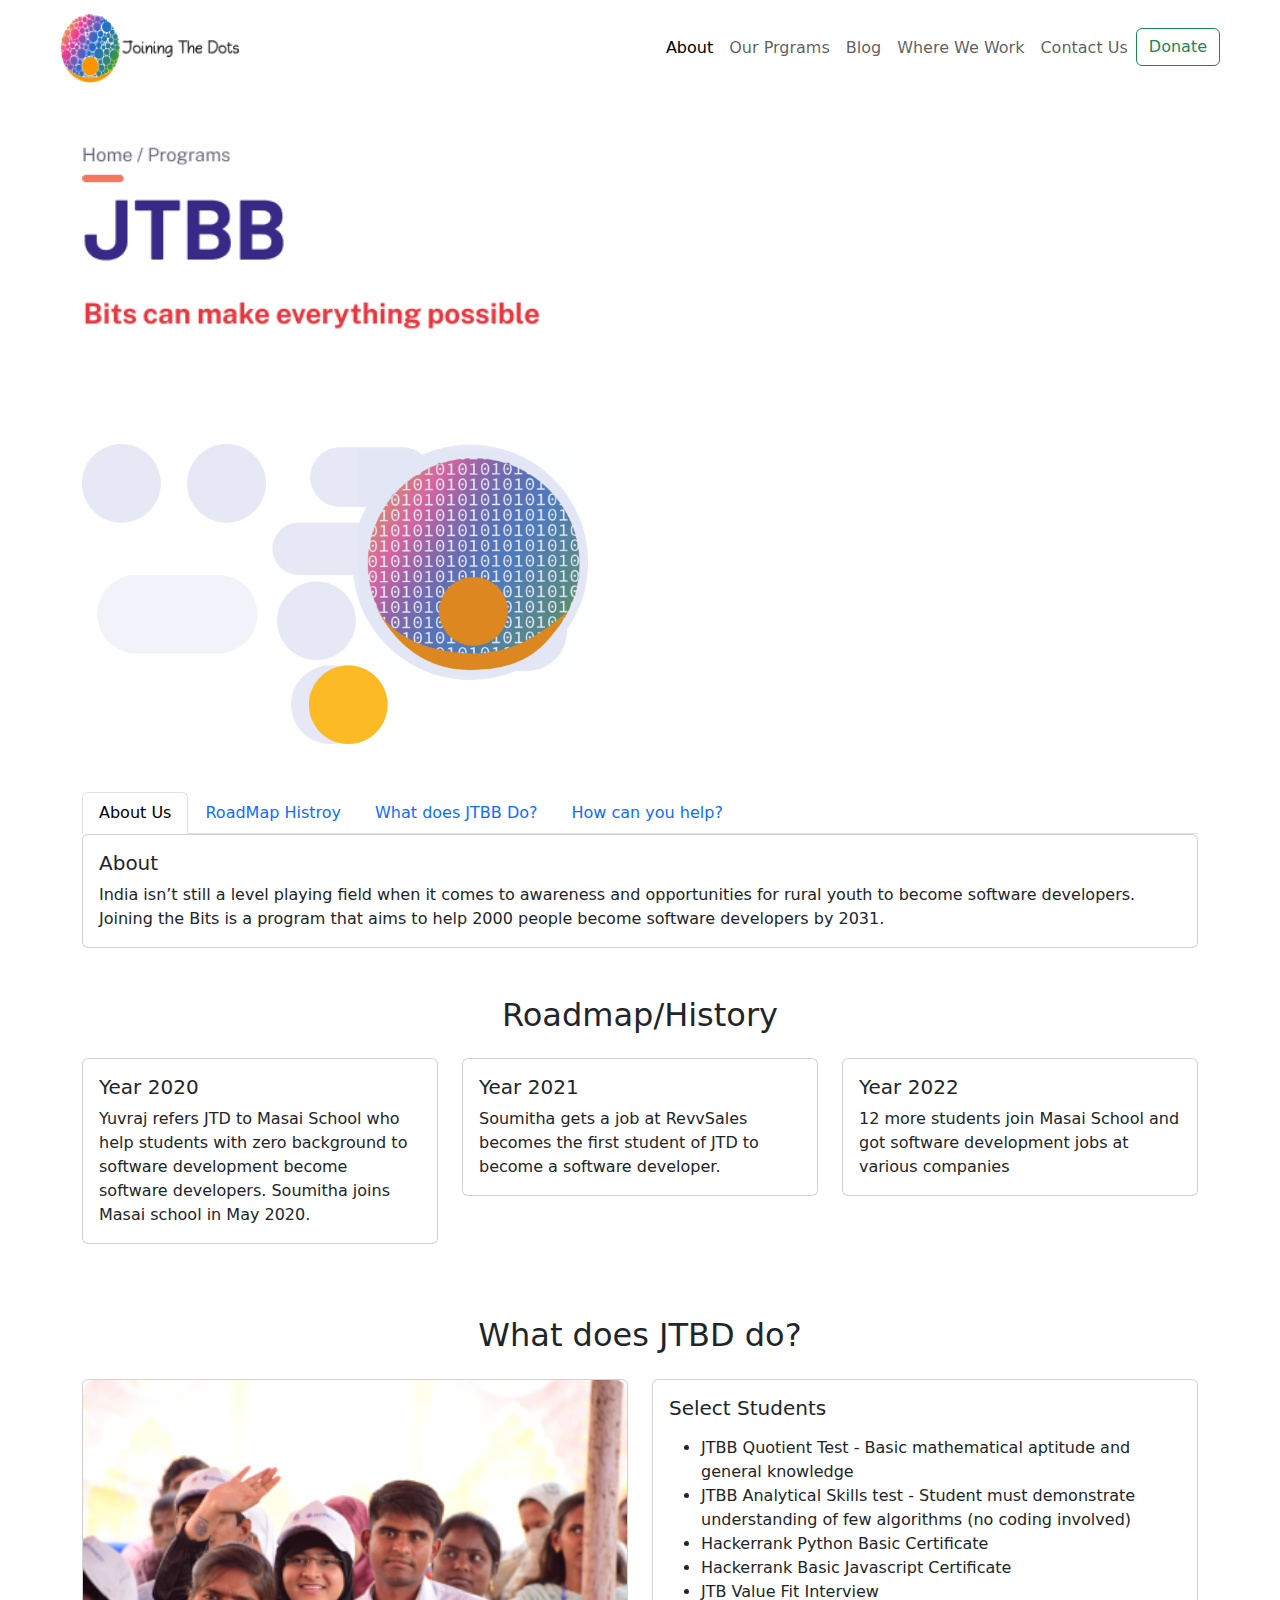
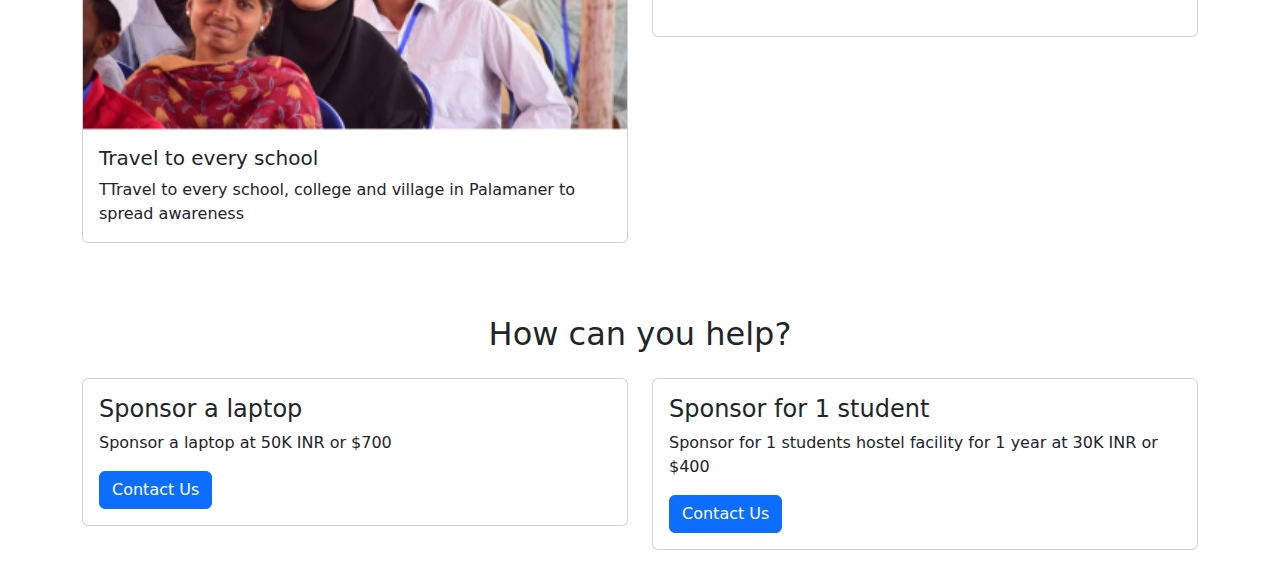
<file: jtbb.html>
<!DOCTYPE html>
<html lang="en">
  <head>
    <meta charset="UTF-8" />
    <meta name="viewport" content="width=device-width, initial-scale=1.0" />
    <title>JTBB Program</title>
    <link rel="stylesheet" href="style.css" />
    <link
      rel="stylesheet"
      href="https://cdn.jsdelivr.net/npm/bootstrap@5.2.3/dist/css/bootstrap.min.css"
    />

    <link
      rel="stylesheet"
      href="https://maxcdn.bootstrapcdn.com/font-awesome/4.7.0/css/font-awesome.min.css"
    />
    <script src="https://code.jquery.com/jquery-3.5.1.min.js"></script>
    <script src="https://cdn.jsdelivr.net/npm/popper.js@1.16.0/dist/umd/popper.min.js"></script>
    <script src="https://stackpath.bootstrapcdn.com/bootstrap/4.5.0/js/bootstrap.min.js"></script>
  </head>
  <body>
    <!-- Navbar -->
    <nav class="navbar navbar-expand-lg navbar-light">
        <a class="navbar-brand" href="#">
            <img src="./images/Logo.png" width="180px" height="70px" class="d-inline-block align-top" alt="">
        </a>
        <button class="navbar-toggler" type="button" data-toggle="collapse" data-target="#navbarNavAltMarkup"
            aria-controls="navbarNavAltMarkup" aria-expanded="false" aria-label="Toggle navigation">
            <span class="navbar-toggler-icon"></span>
        </button>
        <div class="collapse navbar-collapse" id="navbarNavAltMarkup">
            <div class="navbar-nav">
                <a class="nav-item nav-link active" href="#">About</a>
                <a class="nav-item nav-link" href="#">Our Prgrams</a>
                <a class="nav-item nav-link" href="#">Blog</a>
                <a class="nav-item nav-link" href="#">Where We Work</a>
                <a class="nav-item nav-link" href="#">Contact Us</a>
                <form class="form-inline">
                    <button class="btn btn-outline-success" type="button">Donate</button>
                </form>
            </div>
        </div>
    </nav>
    </div>
    
    <!-- background -->
    <div class="container mt-5">
        <img src="./images/Who we are.png" alt="Overlapping Image 1" class="overlapping-image">
        <img src="./images/Creative.png" alt="Overlapping Image 2" class="overflowing-image">
    </div>

    <div class="container mt-5">
      <ul class="nav nav-tabs" id="myTab" role="tablist">
        <li class="nav-item">
          <a
            class="nav-link active"
            id="home-tab"
            data-toggle="tab"
            href="#home"
            role="tab"
            aria-controls="home"
            aria-selected="true"
            >About Us</a
          >
        </li>
        <li class="nav-item">
          <a
            class="nav-link"
            id="profile-tab"
            data-toggle="tab"
            href="#profile"
            role="tab"
            aria-controls="profile"
            aria-selected="false"
            >RoadMap Histroy</a
          >
        </li>
        <li class="nav-item">
          <a
            class="nav-link"
            id="contact-tab"
            data-toggle="tab"
            href="#contact"
            role="tab"
            aria-controls="contact"
            aria-selected="false"
            >What does JTBB Do?</a
          >
        </li>
        <li class="nav-item">
          <a
            class="nav-link"
            id="contact-tab"
            data-toggle="tab"
            href="#contact"
            role="tab"
            aria-controls="contact"
            aria-selected="false"
            >How can you help?</a
          >
        </li>
      </ul>
      <div class="tab-content" id="myTabContent">
        <div
          class="tab-pane fade show active"
          id="home"
          role="tabpanel"
          aria-labelledby="home-tab"
        >
          <div class="card">
            <div class="card-body">
              <h5 class="card-title">About</h5>
              <p class="card-text">
                India isn’t still a level playing field when it comes to
                awareness and opportunities for rural youth to become software
                developers. Joining the Bits is a program that aims to help 2000
                people become software developers by 2031.
              </p>
            </div>
          </div>
        </div>
        <div
          class="tab-pane fade"
          id="profile"
          role="tabpanel"
          aria-labelledby="profile-tab"
        >
          <h1>Profile Content</h1>
          <p>This is the content of the Profile tab.</p>
        </div>
        <div
          class="tab-pane fade"
          id="contact"
          role="tabpanel"
          aria-labelledby="contact-tab"
        >
          <h1>Contact Content</h1>
          <p>This is the content of the Contact tab.</p>
        </div>
      </div>
    </div>
<!-- Roadmap -->
    <div class="container mt-5">
  <h2 class="text-center mb-4">Roadmap/History</h2>
  <div class="row">
    <div class="col-lg-4 mb-4">
      <div class="card">
        <div class="card-body">
          <h5 class="card-title">Year 2020</h5>
          <p class="card-text">Yuvraj refers JTD to Masai School who help students with zero background to software development become software developers. Soumitha joins Masai school in May 2020.</p>
        </div>
      </div>
    </div>
    <div class="col-lg-4 mb-4">
      <div class="card">
        <div class="card-body">
          <h5 class="card-title">Year 2021</h5>
          <p class="card-text">Soumitha gets a job at RevvSales becomes the first student of JTD to become a software developer.</p>
        </div>
      </div>
    </div>
    <div class="col-lg-4 mb-4">
      <div class="card">
        <div class="card-body">
          <h5 class="card-title">Year 2022</h5>
          <p class="card-text">12 more students join Masai School and got software development jobs at various companies</p>
        </div>
      </div>
    </div>
    <!-- Add more cards for additional years -->
  </div>
</div>


    <!-- About -->
    <div class="container mt-5">
      <h2 class="text-left mb-4">What does JTBD do?</h2>
      <div class="row">
        <div class="col-md-6 mb-4">
          <div class="card">
            <img
              src="./images/img1.png"
              class="card-img-top"
              alt="..."
            />
            <div class="card-body">
              <h5 class="card-title">Travel to every school</h5>
              <p class="card-text">TTravel to every school, college and village in Palamaner to spread awareness</p>
            </div>
          </div>
        </div>
        <div class="col-md-6 mb-4">
          <div class="card">
            <div class="card-body">
              <h5 class="card-title">Select Students</h5>
              <p class="card-text">
                <ul>
                  <li>JTBB Quotient Test - Basic mathematical aptitude and general knowledge</li>
                  <li>JTBB Analytical Skills test - Student must demonstrate understanding of few algorithms (no coding involved)</li>
                  <li>Hackerrank Python Basic Certificate</li>
                  <li>Hackerrank Basic Javascript Certificate</li>
                  <li>JTB Value Fit Interview</li>
                  </ul> 
              </p>
            </div>
          </div>
        </div>
      </div>
    </div>

    <div class="container mt-5">
  <h2 class="text-left mb-4">How can you help?</h2>
  <div class="row">
    <div class="col-md-6 mb-4">
      <div class="card">
        <div class="card-body">
          <h4 class="card-title">Sponsor a laptop</h4>
          <p class="card-text">Sponsor a laptop at 50K INR or $700</p>
          <a href="#" class="btn btn-primary">Contact Us</a>
        </div>
      </div>
    </div>
    <div class="col-md-6 mb-4">
      <div class="card">
        <div class="card-body">
          <h4 class="card-title">Sponsor for 1 student </h4>
          <p class="card-text">Sponsor for 1 students hostel facility for 1 year at 30K INR or $400</p>
          <a href="#" class="btn btn-primary">Contact Us</a>
        </div>
      </div>
    </div>
  </div>
</div>
    <!-- Bootstrap JS -->
    <script src="https://ajax.googleapis.com/ajax/libs/jquery/3.5.1/jquery.min.js"></script>
    <script src="https://cdnjs.cloudflare.com/ajax/libs/popper.js/1.12.9/umd/popper.min.js"></script>
    <script src="https://maxcdn.bootstrapcdn.com/bootstrap/4.5.2/js/bootstrap.min.js"></script>
  </body>
</html>
</file>
<file: style.css>
body {
    font-family: "Open Sans", sans-serif;
}

.navbar-collapse {
    justify-content: end;
}

.navbar {
    margin-left: 60px;
    margin-right: 60px;
}

.mainDiv {
    display: flex;
    align-items: center;
    justify-content: space-around;
}

.textDiv {
    text-align: center;
    color: blue;
    font-size: 20px;
}

.heading {
    font-size: 60px;
    color: rgb(84, 44, 123);
}

.heading-1 {
    font-size: 35px;
    font-weight: 700;
    color: rgb(84, 44, 123);
}

.sub-heading {
    font-size: 16px;
    font-weight: 600;
    color: rgb(84, 44, 123);
}

.col {
    display: flex;
    align-items: center;
    justify-content: center;
}

.margin-top {
    margin: 10rem 0 !important;
}

.annual-report {
    height: 300px;
    box-shadow: rgba(100, 100, 111, 0.2) 0px 7px 29px 0px;
    display: flex;
    margin-left: 40px;
    margin-right: 40px;
}

.annual-title {
    font-size: 35px;
    color: rgb(84, 44, 123);
    margin-left: 35px;
    margin-top: 40px;
}

.annual-img-top {
    width: 800px;

}
.annual-body{
    width:1000px;
    margin-top: 40px;
    text-align: start;
}

.annual-text {
    margin-left: 35px;

}

#t {
    color: blue;
}


h2 {
    color: #333;
    text-align: center;
    position: relative;
    margin: 30px 0 60px;
}

.col-center {
    margin: 0 auto;
    float: none !important;
}

.carousel {
    padding: 0 70px;
}

.carousel .carousel-item {
    color: #999;
    text-align: center;
    overflow: hidden;
    min-height: 290px;
    margin-top: 30px;
}

.carousel .carousel-item .img-box {
    width: 135px;
    height: 135px;
    margin: 0 auto;
    padding: 5px;
    border: 1px solid #ddd;
    border-radius: 50%;
}

.carousel .img-box img {
    width: 100%;
    height: 100%;
    display: block;
    border-radius: 50%;
}

.carousel .testimonial {
    padding: 30px 0 10px;
}

.carousel .overview {
    font-style: italic;
}

.carousel .overview b {
    text-transform: uppercase;
    color: #7AA641;
}

.carousel-indicators {
    margin-bottom: -15px !important;
}

.carousel-indicators li,
.carousel-indicators li.active {
    width: 12px;
    height: 12px;
    margin: 1px 3px;
    border-radius: 50%;
    border: none;
}

.carousel-indicators li {
    background: #999;
    border-color: transparent;
    box-shadow: inset 0 2px 1px rgba(0, 0, 0, 0.2);
}

.carousel-indicators li.active {
    background: #555;
    box-shadow: inset 0 2px 1px rgba(0, 0, 0, 0.2);
}


.overlapping-image{
    width: auto;
    height: 300px;
    position: relative;
}

.overflowing-image{
    width: auto;
    height: 300px;
    z-index: -1;
}
.footer-container{
    margin-top: 20px;
    background-color: #e9e4e4;
    height:150px;
}
.pt-2{
    font-size: 30px;
    transform: translateX(-100px);
}
.btn{
    font-size: 30px;
}
.contact {
    transform: translateX(-350px);
    padding-top: 20px;
    margin-top: 40px;
}
</file>
